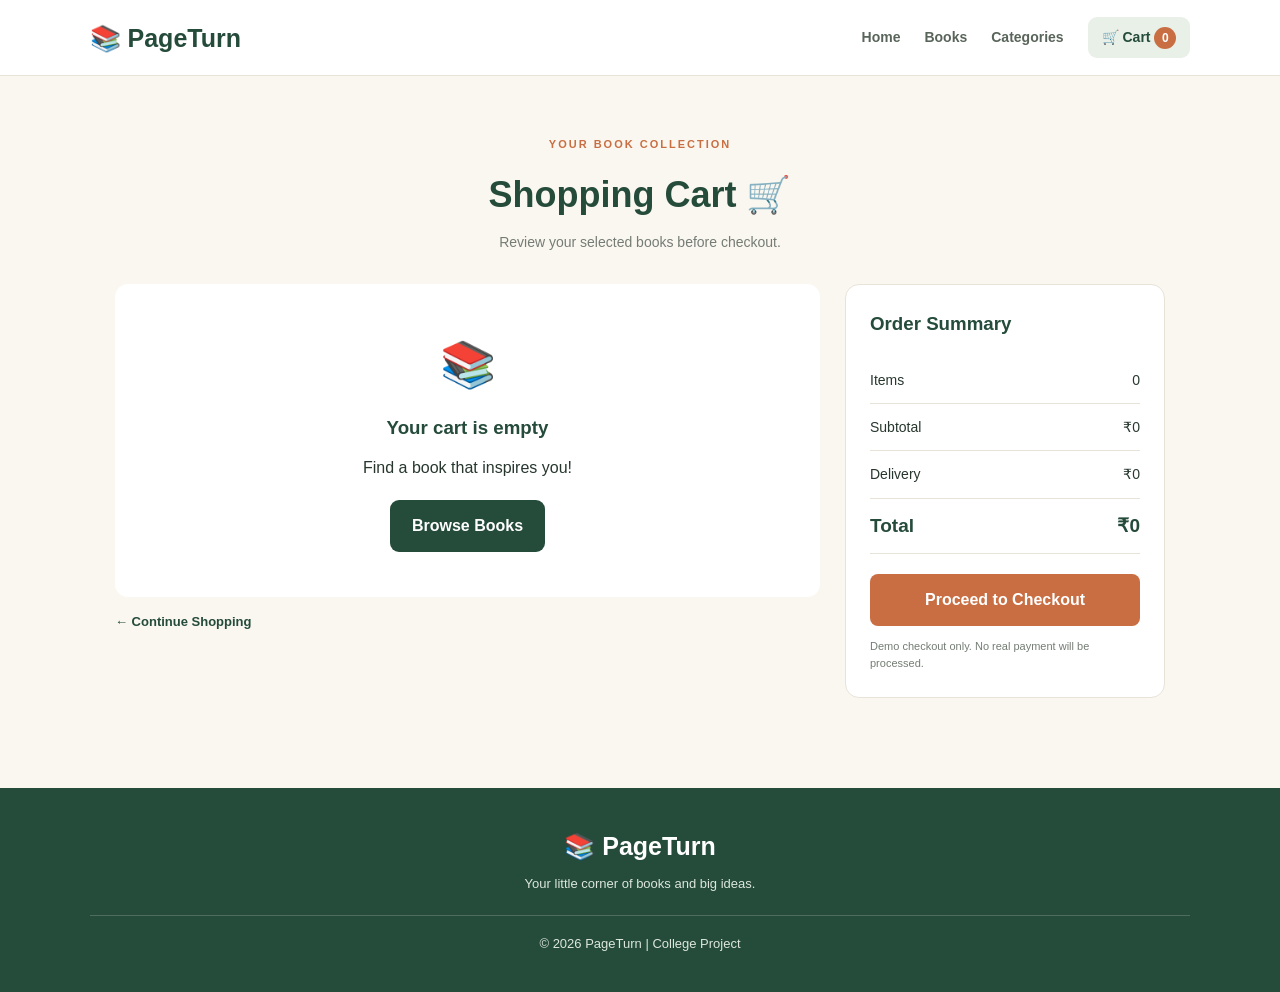
<file: cart.html>
<!DOCTYPE html>
<html lang="en">
<head>
    <meta charset="UTF-8">
    <meta name="viewport" content="width=device-width, initial-scale=1.0">
    <title>Shopping Cart | PageTurn</title>
    <link rel="stylesheet" href="style.css">
</head>
<body>

<header class="navbar">
    <a href="index.html" class="logo">📚 PageTurn</a>

    <nav>
        <a href="index.html#home">Home</a>
        <a href="index.html#books">Books</a>
        <a href="index.html#categories">Categories</a>
        <a href="cart.html" class="cart-link">
            🛒 Cart <span id="cartCount">0</span>
        </a>
    </nav>
</header>

<main class="cart-section">
    <div class="section-heading">
        <p class="eyebrow">YOUR BOOK COLLECTION</p>
        <h2>Shopping Cart 🛒</h2>
        <p>Review your selected books before checkout.</p>
    </div>

    <div class="cart-layout">
        <div>
            <div class="cart-items" id="cartItems"></div>

            <div class="cart-empty" id="cartEmpty" hidden>
                <div style="font-size: 45px;">📚</div>
                <h3>Your cart is empty</h3>
                <p>Find a book that inspires you!</p>
                <a href="index.html#books" class="primary-btn"
                   style="margin-top: 20px;">Browse Books</a>
            </div>

            <a href="index.html#books" class="continue-link">
                ← Continue Shopping
            </a>
        </div>

        <aside class="cart-summary">
            <h3>Order Summary</h3>

            <div class="summary-row">
                <span>Items</span>
                <span id="itemCount">0</span>
            </div>

            <div class="summary-row">
                <span>Subtotal</span>
                <span id="subtotal">₹0</span>
            </div>

            <div class="summary-row">
                <span>Delivery</span>
                <span id="delivery">₹0</span>
            </div>

            <div class="summary-row summary-total">
                <span>Total</span>
                <span id="grandTotal">₹0</span>
            </div>

            <button class="checkout-btn" id="checkoutBtn">
                Proceed to Checkout
            </button>

            <p style="font-size: 11px; color: #747c74; margin-top: 12px;">
                Demo checkout only. No real payment will be processed.
            </p>
        </aside>
    </div>
</main>

<footer class="footer">
    <a href="index.html" class="logo footer-logo">📚 PageTurn</a>
    <p>Your little corner of books and big ideas.</p>
    <p class="copyright">© 2026 PageTurn | College Project</p>
</footer>

<script src="script.js"></script>

<script>
const cartItemsElement = document.getElementById("cartItems");
const cartEmptyElement = document.getElementById("cartEmpty");

function readCart() {
    try {
        const saved = JSON.parse(localStorage.getItem("pageTurnCart") || "[]");

        if (!Array.isArray(saved)) return [];

        return saved.filter(item =>
            item &&
            Number.isInteger(item.id) &&
            Number.isInteger(item.quantity) &&
            item.quantity > 0 &&
            books.some(book => book.id === item.id)
        );
    } catch (error) {
        return [];
    }
}

function writeCart() {
    try {
        localStorage.setItem("pageTurnCart", JSON.stringify(cart));
    } catch (error) {
        alert("Cart could not be saved.");
    }
}

function renderCart() {
    cart = readCart();

    const validItems = cart.map(item => ({
        ...item,
        book: books.find(book => book.id === item.id)
    })).filter(item => item.book);

    cartItemsElement.innerHTML = validItems.map(item => `
        <article class="cart-item">
            <img src="${item.book.image}" alt="${item.book.title}">

            <div class="cart-item-info">
                <h3>${item.book.title}</h3>
                <p>By ${item.book.author}</p>
                <p>${formatPrice(item.book.price)} each</p>

                <div class="quantity-controls">
                    <button data-decrease="${item.book.id}" aria-label="Decrease quantity">−</button>
                    <span>${item.quantity}</span>
                    <button data-increase="${item.book.id}" aria-label="Increase quantity">+</button>
                </div>

                <button class="remove-btn" data-remove="${item.book.id}">
                    Remove book
                </button>
            </div>

            <strong>${formatPrice(item.book.price * item.quantity)}</strong>
        </article>
    `).join("");

    cartEmptyElement.hidden = validItems.length > 0;

    const totalQuantity = validItems.reduce((sum, item) => sum + item.quantity, 0);
    const subtotalAmount = validItems.reduce(
        (sum, item) => sum + item.book.price * item.quantity, 0
    );

    const deliveryAmount = subtotalAmount > 0 ? 40 : 0;
    const totalAmount = subtotalAmount + deliveryAmount;

    document.getElementById("itemCount").textContent = totalQuantity;
    document.getElementById("subtotal").textContent = formatPrice(subtotalAmount);
    document.getElementById("delivery").textContent = formatPrice(deliveryAmount);
    document.getElementById("grandTotal").textContent = formatPrice(totalAmount);

    updateCartCount();
}

document.addEventListener("click", function(event) {
    const increaseButton = event.target.closest("[data-increase]");
    const decreaseButton = event.target.closest("[data-decrease]");
    const removeButton = event.target.closest("[data-remove]");

    if (increaseButton) {
        const id = Number(increaseButton.dataset.increase);
        const item = cart.find(item => item.id === id);

        if (item) item.quantity++;
    }

    if (decreaseButton) {
        const id = Number(decreaseButton.dataset.decrease);
        const item = cart.find(item => item.id === id);

        if (item) {
            item.quantity--;

            if (item.quantity <= 0) {
                cart = cart.filter(item => item.id !== id);
            }
        }
    }

    if (removeButton) {
        const id = Number(removeButton.dataset.remove);
        cart = cart.filter(item => item.id !== id);
    }

    if (increaseButton || decreaseButton || removeButton) {
        writeCart();
        renderCart();
    }
});

document.getElementById("checkoutBtn").addEventListener("click", function() {
    if (cart.length === 0) {
        alert("Your cart is empty. Please add a book first.");
        return;
    }

    alert(
        "This is a college project demo. Real checkout and payment are not connected."
    );
});

renderCart();
</script>

</body>
</html>
</file>
<file: style.css>
* {
    margin: 0;
    padding: 0;
    box-sizing: border-box;
}

:root {
    --green: #254b3b;
    --green-light: #e9f0e8;
    --orange: #c96e42;
    --cream: #faf7f0;
    --white: #ffffff;
    --text: #27372e;
    --muted: #747c74;
    --border: #e8e3d8;
}

html {
    scroll-behavior: smooth;
    scroll-padding-top: 100px;
}

body {
    font-family: Arial, Helvetica, sans-serif;
    background: var(--cream);
    color: var(--text);
    line-height: 1.6;
}

a {
    text-decoration: none;
    color: inherit;
}

button, input {
    font: inherit;
}

button {
    cursor: pointer;
}

[hidden] {
    display: none !important;
}

/* Navbar */
.navbar {
    min-height: 76px;
    padding: 16px 7%;
    background: var(--white);
    display: flex;
    justify-content: space-between;
    align-items: center;
    gap: 20px;
    border-bottom: 1px solid var(--border);
    position: sticky;
    top: 0;
    z-index: 10;
}

.logo {
    color: var(--green);
    font-size: 25px;
    font-weight: 800;
    white-space: nowrap;
}

.navbar nav {
    display: flex;
    align-items: center;
    flex-wrap: wrap;
    gap: 24px;
}

.navbar nav a {
    color: #59645a;
    font-size: 14px;
    font-weight: 600;
}

.navbar nav a:hover {
    color: var(--orange);
}

.cart-link {
    padding: 9px 14px;
    border-radius: 9px;
    background: var(--green-light);
    color: var(--green) !important;
}

#cartCount {
    display: inline-flex;
    min-width: 22px;
    height: 22px;
    align-items: center;
    justify-content: center;
    background: var(--orange);
    color: white;
    border-radius: 50%;
    font-size: 12px;
}

/* Hero */
.hero {
    min-height: 450px;
    padding: 65px 9%;
    background: linear-gradient(120deg, #f1f2e7, #f9eadb);
    display: flex;
    align-items: center;
    justify-content: space-between;
    gap: 35px;
    overflow: hidden;
}

.hero-content {
    max-width: 570px;
}

.eyebrow {
    color: var(--orange);
    font-size: 11px;
    letter-spacing: 2px;
    font-weight: 800;
    margin-bottom: 12px;
}

.hero h1 {
    font-size: clamp(36px, 5vw, 57px);
    color: var(--green);
    line-height: 1.15;
    margin-bottom: 20px;
}

.hero h1 span {
    color: var(--orange);
}

.hero-content > p:not(.eyebrow) {
    color: var(--muted);
    margin-bottom: 28px;
    max-width: 460px;
}

.primary-btn, .secondary-btn {
    display: inline-block;
    border: none;
    border-radius: 9px;
    padding: 13px 22px;
    background: var(--green);
    color: white;
    font-weight: 700;
    transition: 0.25s;
}

.primary-btn:hover {
    background: var(--orange);
    transform: translateY(-2px);
}

.hero-visual {
    position: relative;
    min-width: 300px;
    height: 275px;
    display: flex;
    align-items: center;
    justify-content: center;
}

.book-stack {
    display: flex;
    align-items: center;
    gap: 8px;
    transform: rotate(-3deg);
}

.book-cover {
    width: 105px;
    height: 185px;
    padding: 18px 10px;
    border-radius: 4px 10px 10px 4px;
    box-shadow: 5px 12px 20px #00000020;
    display: flex;
    align-items: center;
    justify-content: center;
    text-align: center;
    font-weight: 800;
    font-size: 13px;
    line-height: 1.5;
    border-left: 5px solid #00000020;
}

.cover-one {
    background: #dca66b;
    color: #533b27;
    transform: translateY(16px) rotate(-8deg);
}

.cover-two {
    background: var(--green);
    color: white;
    transform: translateY(-12px);
}

.cover-three {
    background: #c96e42;
    color: white;
    transform: translateY(12px) rotate(8deg);
}

.floating-book {
    position: absolute;
    top: 0;
    right: 25px;
    color: var(--orange);
    font-size: 42px;
}

/* Benefits */
.benefits {
    display: flex;
    justify-content: space-evenly;
    flex-wrap: wrap;
    gap: 18px;
    padding: 25px 6%;
    background: white;
    border-bottom: 1px solid var(--border);
}

.benefits div {
    color: var(--green);
    font-size: 18px;
}

.benefits span {
    font-size: 13px;
    font-weight: 700;
}

/* Sections */
.section {
    padding: 70px 7%;
}

.section-heading {
    text-align: center;
    margin-bottom: 30px;
}

.section-heading h2, .newsletter h2 {
    font-size: clamp(27px, 4vw, 36px);
    color: var(--green);
    margin-bottom: 8px;
}

.section-heading > p:last-child {
    color: var(--muted);
    font-size: 14px;
}

.category-list {
    display: flex;
    justify-content: center;
    flex-wrap: wrap;
    gap: 12px;
}

.category-btn {
    border: 1px solid var(--border);
    border-radius: 30px;
    background: white;
    color: var(--green);
    padding: 11px 20px;
    font-weight: 700;
    font-size: 13px;
    transition: 0.25s;
}

.category-btn:hover, .category-btn.active {
    background: var(--green);
    border-color: var(--green);
    color: white;
}

/* Search */
.books-section {
    background: var(--green-light);
}

.search-box {
    display: flex;
    align-items: center;
    gap: 10px;
    max-width: 650px;
    margin: 0 auto 25px;
    padding: 8px 10px 8px 16px;
    background: white;
    border: 1px solid var(--border);
    border-radius: 12px;
    box-shadow: 0 5px 20px #254b3b0b;
}

.search-box input {
    flex: 1;
    min-width: 0;
    border: none;
    outline: none;
    padding: 10px 4px;
    background: transparent;
    color: var(--text);
}

.search-box .primary-btn {
    padding: 11px 18px;
}

.results-info {
    max-width: 1200px;
    margin: 0 auto 15px;
    color: var(--muted);
    font-size: 13px;
}

/* Book Cards */
.book-grid {
    max-width: 1200px;
    margin: 0 auto;
    display: grid;
    grid-template-columns: repeat(4, minmax(0, 1fr));
    gap: 23px;
}

.book-card {
    background: white;
    border: 1px solid var(--border);
    border-radius: 15px;
    overflow: hidden;
    transition: transform 0.25s, box-shadow 0.25s;
}

.book-card:hover {
    transform: translateY(-5px);
    box-shadow: 0 14px 28px #254b3b14;
}

.book-cover-art {
    height: 205px;
    padding: 22px;
    display: flex;
    justify-content: center;
    align-items: center;
    background: #eee7d8;
}

.book-cover-art img {
    width: 100%;
    height: 100%;
    object-fit: contain;
    filter: drop-shadow(3px 6px 5px #00000025);
}

.book-info {
    padding: 17px;
}

.book-category {
    display: inline-block;
    margin-bottom: 8px;
    padding: 4px 9px;
    border-radius: 20px;
    background: var(--green-light);
    color: var(--green);
    font-size: 10px;
    font-weight: 800;
}

.book-info h3 {
    color: var(--green);
    font-size: 16px;
    line-height: 1.4;
    margin-bottom: 6px;
}

.book-author {
    color: var(--muted);
    font-size: 12px;
    min-height: 20px;
}

.book-bottom {
    display: flex;
    justify-content: space-between;
    align-items: center;
    gap: 8px;
    margin: 14px 0;
}

.book-price {
    color: var(--orange);
    font-size: 19px;
    font-weight: 800;
}

.add-cart-btn {
    width: 100%;
    padding: 11px 8px;
    border: none;
    border-radius: 8px;
    background: var(--green);
    color: white;
    font-size: 12px;
    font-weight: 700;
    transition: 0.2s;
}

.add-cart-btn:hover {
    background: var(--orange);
}

.empty-message {
    text-align: center;
    color: var(--muted);
    padding: 35px 10px;
}

/* Newsletter */
.newsletter {
    padding: 65px 7%;
    text-align: center;
    background: #f3e6d4;
}

.newsletter > p:not(.eyebrow) {
    margin: 12px 0 25px;
    color: var(--muted);
}

.secondary-btn {
    background: var(--orange);
}

.secondary-btn:hover {
    background: var(--green);
}

/* Footer */
.footer {
    text-align: center;
    padding: 38px 7%;
    background: var(--green);
    color: white;
}

.footer-logo {
    color: white;
}

.footer > p {
    color: #dce7dc;
    margin-top: 8px;
    font-size: 13px;
}

.copyright {
    margin-top: 20px !important;
    padding-top: 18px;
    border-top: 1px solid #ffffff30;
}

/* Cart Page */
.cart-section {
    min-height: 65vh;
    padding: 60px 7%;
}

.cart-layout {
    max-width: 1050px;
    margin: 30px auto;
    display: grid;
    grid-template-columns: 1fr 320px;
    align-items: start;
    gap: 25px;
}

.cart-items {
    display: grid;
    gap: 15px;
}

.cart-item {
    display: flex;
    align-items: center;
    gap: 16px;
    padding: 18px;
    background: white;
    border: 1px solid var(--border);
    border-radius: 13px;
}

.cart-item img {
    width: 75px;
    height: 95px;
    object-fit: contain;
    background: var(--cream);
    padding: 5px;
    border-radius: 6px;
}

.cart-item-info {
    flex: 1;
}

.cart-item-info h3 {
    color: var(--green);
    font-size: 15px;
}

.cart-item-info p {
    color: var(--muted);
    font-size: 13px;
}

.quantity-controls {
    display: flex;
    align-items: center;
    gap: 9px;
    margin-top: 8px;
}

.quantity-controls button {
    width: 27px;
    height: 27px;
    border: 1px solid var(--border);
    background: var(--cream);
    border-radius: 5px;
}

.remove-btn {
    border: none;
    background: transparent;
    color: #bb493d;
    margin-top: 7px;
    font-size: 12px;
}

.cart-summary {
    padding: 24px;
    background: white;
    border: 1px solid var(--border);
    border-radius: 14px;
}

.cart-summary h3 {
    color: var(--green);
    margin-bottom: 18px;
}

.summary-row {
    display: flex;
    justify-content: space-between;
    gap: 12px;
    padding: 12px 0;
    border-bottom: 1px solid var(--border);
    font-size: 14px;
}

.summary-total {
    font-size: 19px;
    font-weight: 800;
    color: var(--green);
}

.checkout-btn {
    width: 100%;
    margin-top: 20px;
    padding: 13px;
    border: none;
    border-radius: 8px;
    background: var(--orange);
    color: white;
    font-weight: 700;
}

.continue-link {
    display: inline-block;
    margin-top: 15px;
    color: var(--green);
    font-weight: 700;
    font-size: 13px;
}

.cart-empty {
    text-align: center;
    padding: 45px 15px;
    background: white;
    border-radius: 13px;
}

.cart-empty h3 {
    color: var(--green);
    margin: 12px 0;
}

/* Responsive */
@media (max-width: 1000px) {
    .book-grid {
        grid-template-columns: repeat(3, minmax(0, 1fr));
    }

    .hero {
        padding-left: 6%;
        padding-right: 6%;
    }
}

@media (max-width: 750px) {
    .navbar {
        flex-direction: column;
        gap: 12px;
    }

    .navbar nav {
        justify-content: center;
        gap: 12px 18px;
    }

    .hero {
        flex-direction: column;
        text-align: center;
        padding: 50px 6%;
    }

    .hero-content > p:not(.eyebrow) {
        margin-left: auto;
        margin-right: auto;
    }

    .hero-visual {
        min-width: 270px;
        width: 100%;
    }

    .benefits {
        flex-direction: column;
        align-items: center;
    }

    .book-grid {
        grid-template-columns: repeat(2, minmax(0, 1fr));
    }

    .cart-layout {
        grid-template-columns: 1fr;
    }
}

@media (max-width: 450px) {
    .navbar nav {
        gap: 10px 12px;
    }

    .navbar nav a {
        font-size: 12px;
    }

    .section {
        padding: 45px 5%;
    }

    .book-grid {
        grid-template-columns: 1fr;
        max-width: 330px;
    }

    .book-cover-art {
        height: 230px;
    }

    .search-box {
        flex-wrap: wrap;
    }

    .search-box input {
        width: 70%;
    }

    .search-box .primary-btn {
        width: 100%;
    }

    .book-stack {
        transform: scale(0.85) rotate(-3deg);
    }

    .cart-item {
        flex-wrap: wrap;
    }
}
</file>
